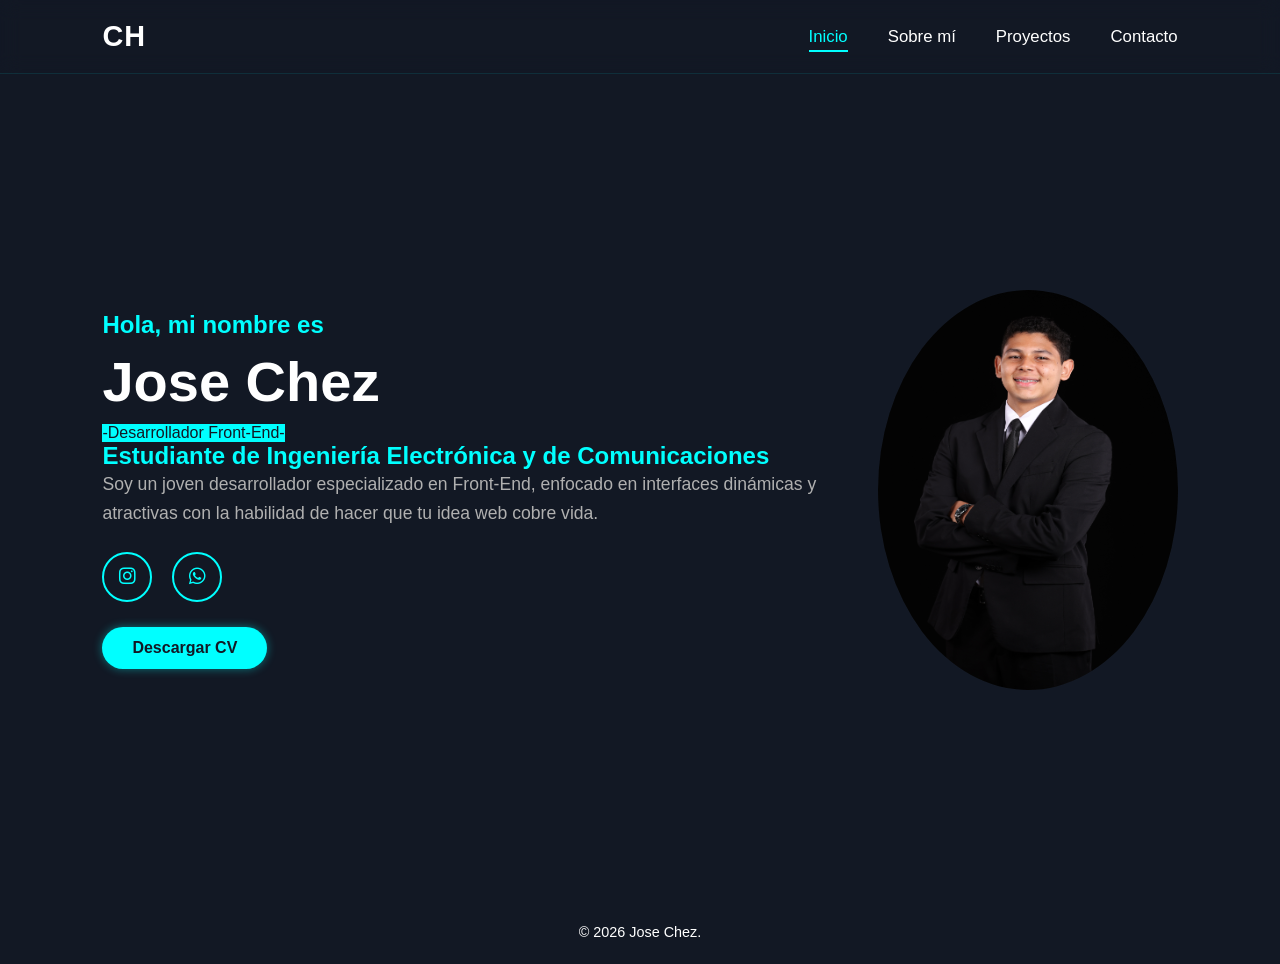
<file: Portafolio/index.html>
<!DOCTYPE html>
<html lang="es">
<head>
    <meta charset="UTF-8">
    <meta name="viewport" content="width=device-width, initial-scale=1.0">
    <title>Mi Portafolio - Chez Hoepelman</title>
    <link rel="stylesheet" href="Navbar nuevo.css"> 
     <link rel="stylesheet" href="Belleza.css">
    <link rel="stylesheet" href="https://cdnjs.cloudflare.com/ajax/libs/font-awesome/6.4.0/css/all.min.css">
    
</head>
<body>

  
    <header class="header">
        <i class="fa-solid fa-bars" id="menu-icon"></i>
        <a href="#" class="logo">CH</a>

        <nav class="navbar">
            <a href="#inicio" class="active">Inicio</a>
            <a href="Sobre mi.html">Sobre mí</a>
            <a href="#proyectos.html">Proyectos</a>
            <a href="contacto.html">Contacto</a>
        </nav>
    </header>

   
    <main class="hero-section" id="inicio">
        
       
        <div class="hero-content">
            <h3>Hola, mi nombre es</h3>
            <h1>Jose Chez</h1>
            <span class="text-transparent   to-blue-400">-Desarrollador Front-End-</span>
            <h2><span class="text-slate-400 font-medium text-base">Estudiante de Ingeniería Electrónica y de Comunicaciones</span></h2>
            <p>Soy un joven desarrollador especializado en Front-End, enfocado en interfaces dinámicas y atractivas con la 
                habilidad de hacer que tu idea web cobre vida.</p>
            
            <div class="social-icons">
                <a href="https://www.instagram.com/j.chezh/?hl=es" target="_blank"><i class="fa-brands fa-instagram"></i></a>
                <a href="https://wa.link/ltqvyi" target="_blank"><i class="fa-brands fa-whatsapp"></i></a>
            </div>

            <a href="CV - Jose Alejandro Chez Hoepelman (1).pdf" class="btn-download" download>Descargar CV</a>
        </div>

       
        <div class="profile-container">
            <div class="profile-frame">
               
                <img src="R5TG8392.JPG" alt="Chez Hoepelman" class="profile-pic">
            </div>
        </div>

    </main>

</body>
 <footer>
        <p>© 2026 Jose Chez. </p>
    </footer>
</html>
</file>
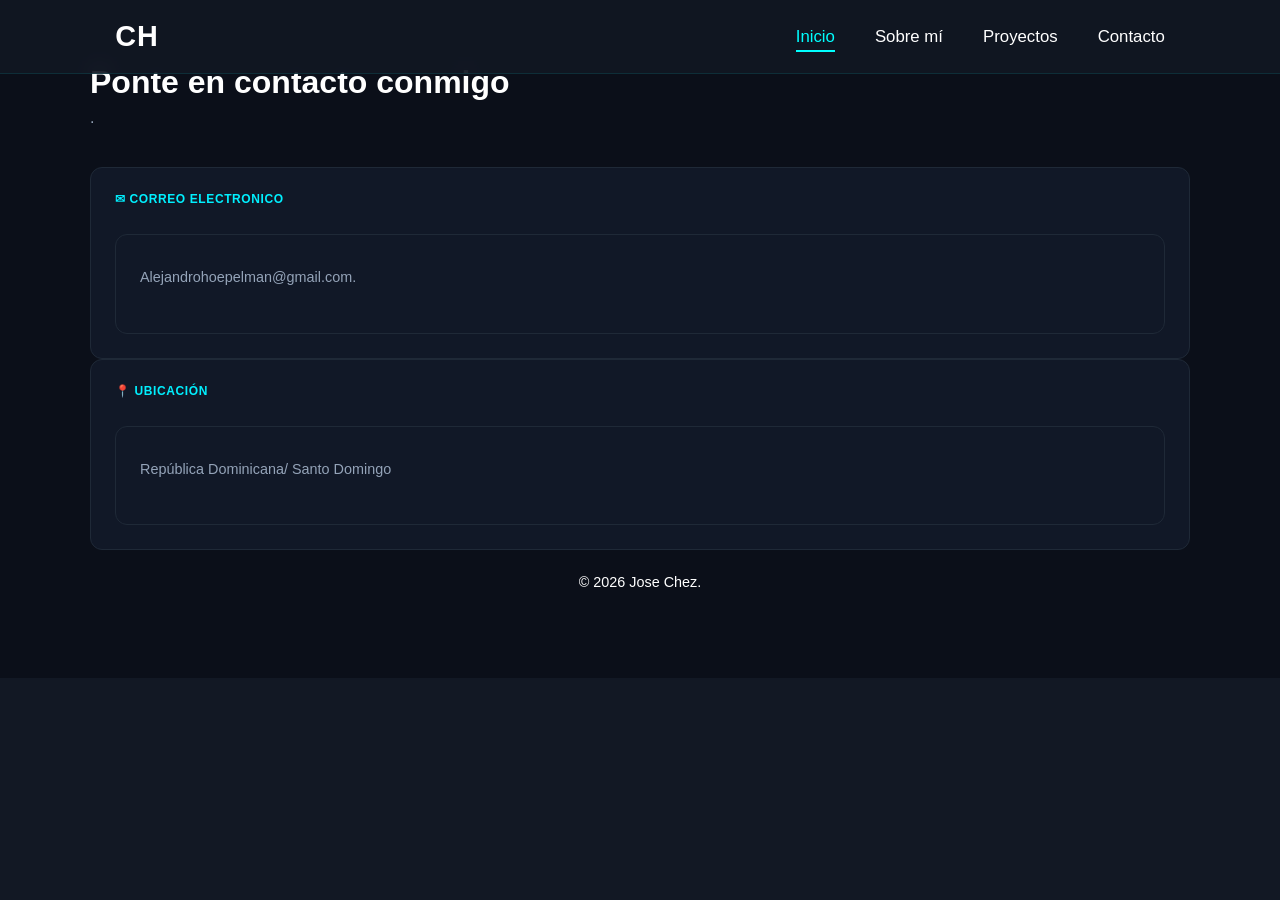
<file: Portafolio/contacto.html>
<!DOCTYPE html>
<html lang="en">
<head>
    <meta charset="UTF-8">
    <meta name="viewport" content="width=device-width, initial-scale=1.0">
    <title>Contacto</title>
     <link rel="stylesheet" href="Navbar nuevo.css"> 
     <link rel="stylesheet" href="contacto.css">
</head>
<body>
     <header class="header">
        <i class="fa-solid fa-bars" id="menu-icon"></i>
        <a href="#" class="logo">CH</a>

        <nav class="navbar">
            <a href="index.html" class="active">Inicio</a>
            <a href="Sobre mi.html">Sobre mí</a>
            <a href="#proyectos.html">Proyectos</a>
            <a href="contacto.html">Contacto</a>
        </nav>
    </header>
  <section class="certificaciones-section">
  <div class="cert-container">
    <h2 class="cert-titulo">Ponte en contacto conmigo</h2>
    <p class="cert-subtitulo">.</p>
    <div class="cert-grid">
    

       <article class="cert-card">
        
        <div class="cert-badge">✉ Correo Electronico</div>
        <p class="cert-descripcion">
         
        </p>
        
        <article class="cert-card">
        <div class="cert-badge"></div>
        <p class="cert-descripcion">
          Alejandrohoepelman@gmail.com.
        </p>
        </div>
      </article>

      <article class="cert-card">
        <div class="cert-badge">📍 Ubicación</div>
        <p class="cert-descripcion">
         
        </p>
        
        <article class="cert-card">
        <div class="cert-badge"></div>
        <p class="cert-descripcion">
          República Dominicana/ Santo Domingo
        </p>
        </div>
      </article>

      
</body>
 <footer>
        <p>© 2026 Jose Chez. </p>
    </footer>
</html>
</file>
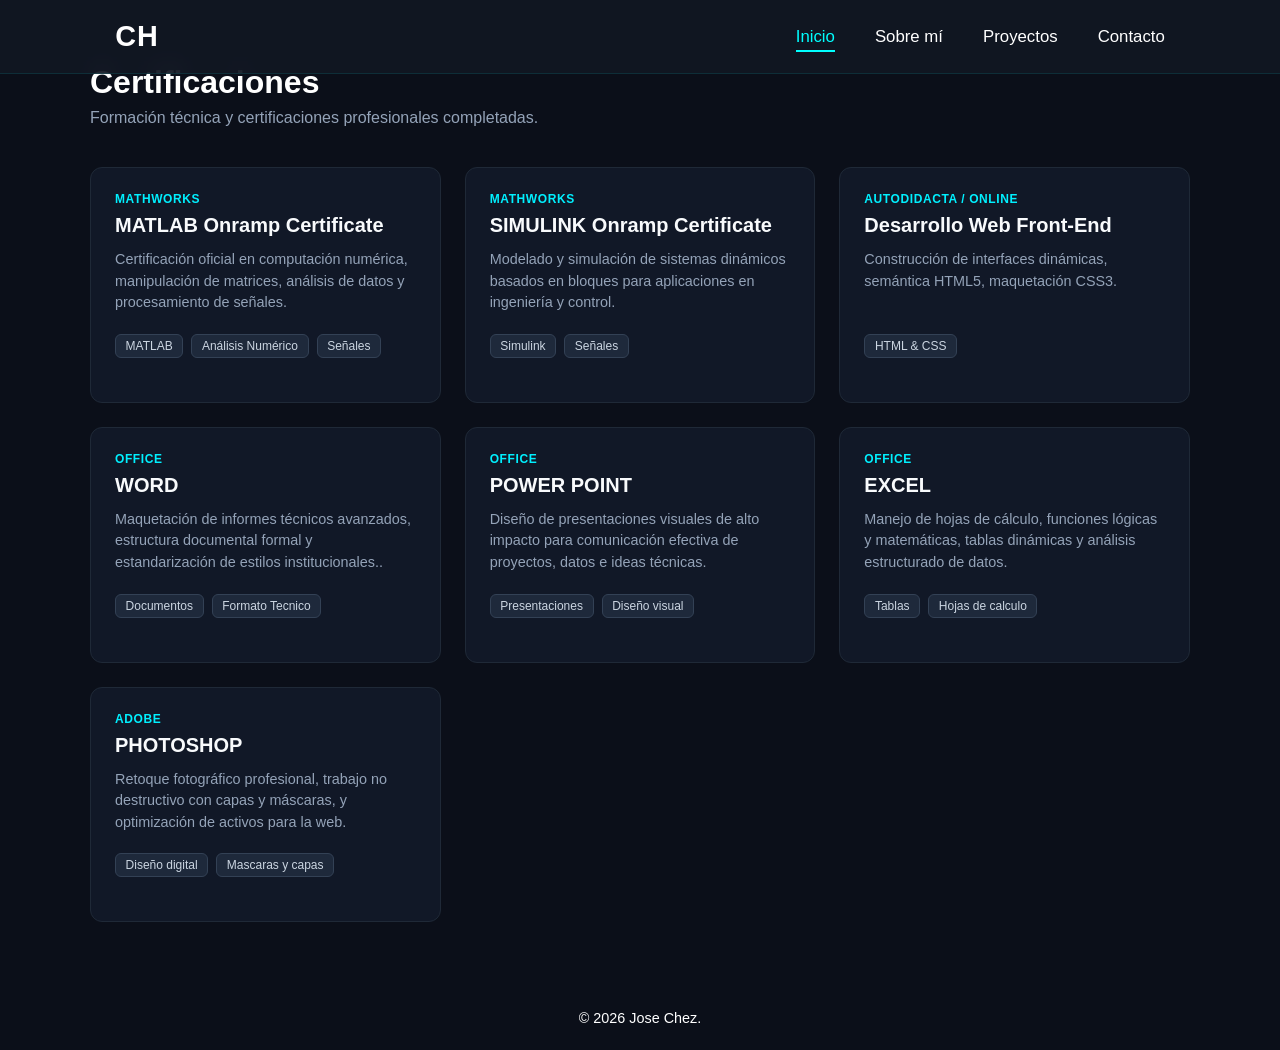
<file: Portafolio/Sobre mi.html>
<!DOCTYPE html>
<html lang="en">
<head>
    <meta charset="UTF-8">
    <meta name="viewport" content="width=device-width, initial-scale=1.0">
    <title>Sobre mi</title>
    <link rel="stylesheet" href="Sobre mi.css">
</head>
<body>
    <header class="header">
        <i class="fa-solid fa-bars" id="menu-icon"></i>
        <a href="#" class="logo">CH</a>

        <nav class="navbar">
            <a href="index.html" class="active">Inicio</a>
            <a href="Sobre mi.html">Sobre mí</a>
            <a href="#proyectos.html">Proyectos</a>
            <a href="contacto.html">Contacto</a>
        </nav>
    </header>

    <section class="certificaciones-section">
  <div class="cert-container">
    <h2 class="cert-titulo">Certificaciones </h2>
    <p class="cert-subtitulo">Formación técnica y certificaciones profesionales completadas.</p>

    <div class="cert-grid">
    

      <article class="cert-card">
        <div class="cert-badge">MathWorks</div>
        <h3 class="cert-nombre">MATLAB Onramp Certificate</h3>
        <p class="cert-descripcion">
          Certificación oficial en computación numérica, manipulación de matrices, análisis de datos y procesamiento de señales.
        </p>
        <div class="cert-tags">
          <span>MATLAB</span>
          <span>Análisis Numérico</span>
          <span>Señales</span>
        </div>
        
      </article>

      
      <article class="cert-card">
        <div class="cert-badge">MathWorks</div>
        <h3 class="cert-nombre">SIMULINK Onramp Certificate</h3>
        <p class="cert-descripcion">
          Modelado y simulación de sistemas dinámicos basados en bloques para aplicaciones en ingeniería y control.
        </p>
        <div class="cert-tags">
          <span>Simulink</span>
         
          <span>Señales</span>
        </div>
        
      </article>

     
      <article class="cert-card">
        <div class="cert-badge">Autodidacta / Online</div>
        <h3 class="cert-nombre">Desarrollo Web Front-End</h3>
        <p class="cert-descripcion">
          Construcción de interfaces dinámicas, semántica HTML5, maquetación CSS3.
        <div class="cert-tags">
          <span>HTML & CSS</span>
        </div>
        
      </article>

      <article class="cert-card">
        <div class="cert-badge">OFFICE</div>
        <h3 class="cert-nombre">WORD</h3>
        <p class="cert-descripcion">
          Maquetación de informes técnicos avanzados, estructura documental formal y estandarización de estilos institucionales..
        </p>
        <div class="cert-tags">
          <span>Documentos</span>
          <span>Formato Tecnico</span>
          
        </div>
        
      </article>

      <article class="cert-card">
        <div class="cert-badge">OFFICE</div>
        <h3 class="cert-nombre">POWER POINT</h3>
        <p class="cert-descripcion">
          Diseño de presentaciones visuales de alto impacto para comunicación efectiva de proyectos, datos e ideas técnicas.
        </p>
        <div class="cert-tags">
          <span>Presentaciones</span>
          <span>Diseño visual</span>
          
        </div>
        
      </article>

      <article class="cert-card">
        <div class="cert-badge">OFFICE</div>
        <h3 class="cert-nombre">EXCEL</h3>
        <p class="cert-descripcion">
          Manejo de hojas de cálculo, funciones lógicas y matemáticas, tablas dinámicas y análisis estructurado de datos.
        </p>
        <div class="cert-tags">
          <span>Tablas</span>
          <span>Hojas de calculo</span>
          
        </div>
        
      </article>

      <article class="cert-card">
        <div class="cert-badge">ADOBE</div>
        <h3 class="cert-nombre">PHOTOSHOP</h3>
        <p class="cert-descripcion">
          Retoque fotográfico profesional, trabajo no destructivo con capas y máscaras, y optimización de activos para la web.
        </p>
        <div class="cert-tags">
          <span>Diseño digital</span>
          <span>Mascaras y capas</span>
          
        </div>
        
      </article>


    </div>
  </div>
</section>
    
</body>
 <footer>
        <p>© 2026 Jose Chez. </p>
    </footer>
</html>
</file>
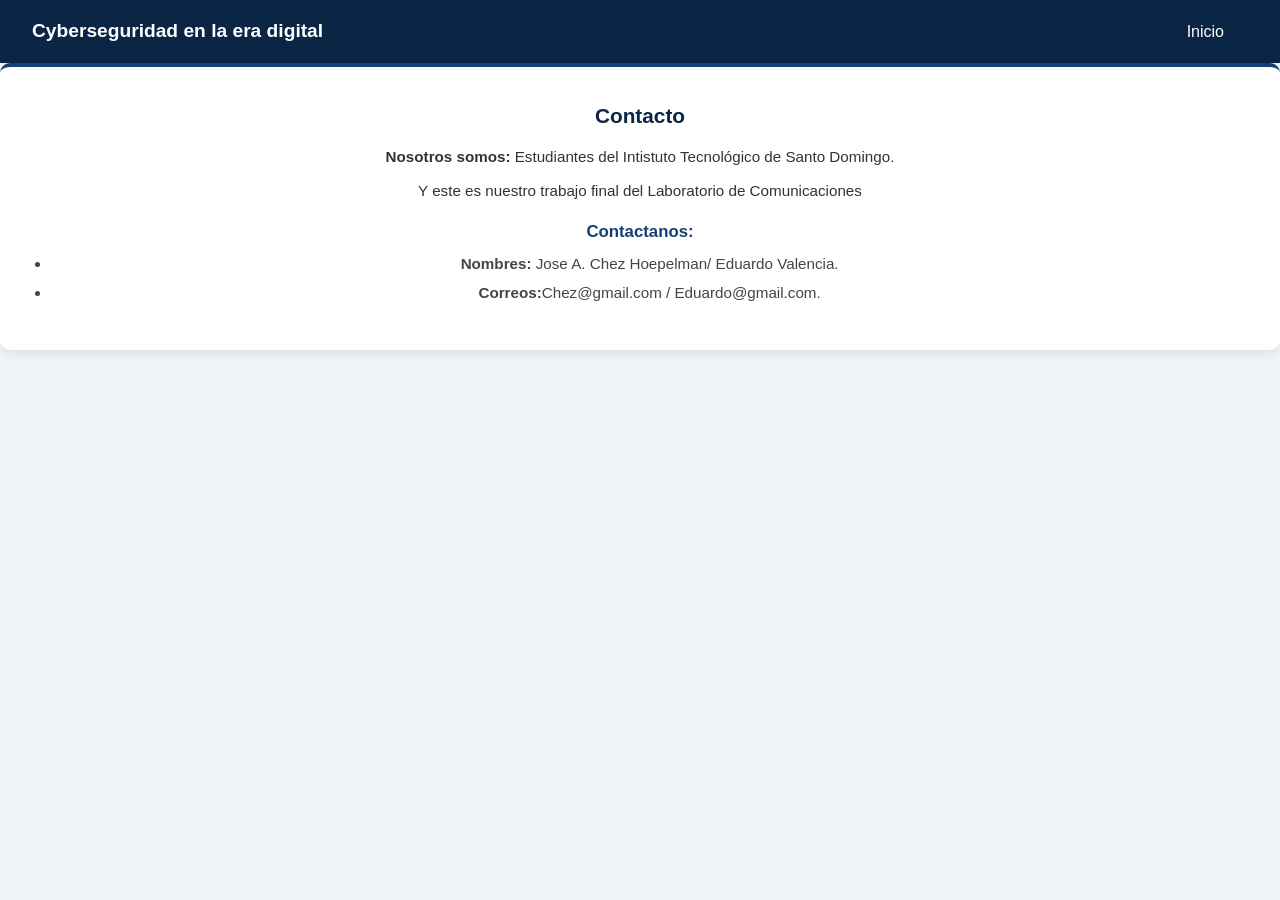
<file: Portafolio/Pagina de TI/Contacto.html>
<!DOCTYPE html>
<html lang="en">
<head>
    <meta charset="UTF-8">
    <meta name="viewport" content="width=device-width, initial-scale=1.0">
    <title>Contacto</title>
    <link rel="stylesheet" href="Contacto.css">
</head>
<body>
     <header>
        <div class="navbar">
            <div class="logo">Cyberseguridad en la era digital</div>
            <nav>
                <ul>
                    <li><a href="index.html">Inicio</a></li>
                     <p> <strong></strong> </p>
                     
                </ul>
            </nav>
        </div>
    </header>
 <div class="carta 3">
            <h2>Contacto</h2>
            <p><strong>Nosotros somos:</strong> Estudiantes del Intistuto Tecnológico de Santo Domingo.</p>
           <p> Y este es nuestro trabajo final del Laboratorio de Comunicaciones</p>
            <h3>Contactanos:</h3>
            <ul>
                <li><strong>Nombres:</strong> Jose A. Chez Hoepelman/ Eduardo Valencia.</li>
                <li><strong>Correos:</strong>Chez@gmail.com / Eduardo@gmail.com.</li>
            </ul>
        </div>
</body>
</html>
</file>
<file: Portafolio/Navbar nuevo.css>
.header {
    position: relative;
    top: 0;
    left: 0;
    width: 100%;
    padding: 20px 9%;
    background: rgba(18, 24, 36, 0.85);
    backdrop-filter: blur(10px);        
    display: flex;
    justify-content: space-between;
    align-items: center;
    z-index: 100;
    border-bottom: 1px solid rgba(0, 255, 255, 0.1);
}


.logo {
    font-size: 1.8rem;
    font-weight: 700;
    color: #ffffff;
    text-decoration: none;
    letter-spacing: 1px;
}


.navbar {
    display: flex;
    gap: 40px;
}

.navbar a {
    position: relative;
    font-size: 1.05rem;
    color: #ffffff;
    text-decoration: none;
    font-weight: 500;
    transition: color 0.3s ease;
}


.navbar a::after {
    content: '';
    position: absolute;
    left: 0;
    bottom: -5px;
    width: 0;
    height: 2px;
    background-color: #00ffff;
    transition: width 0.3s ease;
}

.navbar a:hover,
.navbar a.active {
    color: #00ffff;
}

.navbar a:hover::after,
.navbar a.active::after {
    width: 100%;
}


#menu-icon {
    font-size: 1.8rem;
    color: #ffffff;
    cursor: pointer;
    display: none;
}


@media (max-width: 768px) {
    #menu-icon {
        display: block;
    }

    .navbar {
        position: absolute;
        top: 100%;
        left: 0;
        width: 100%;
        background: rgba(18, 24, 36, 0.95);
        flex-direction: column;
        align-items: center;
        padding: 20px 0;
        gap: 20px;
        border-bottom: 2px solid #00ffff;
    }
}
</file>
<file: Portafolio/Belleza.css>
* {
    margin: 0;
    padding: 0;
    box-sizing: border-box;
    font-family: 'Poppins', sans-serif;
}

body {
    background-color: #121824; 
    color: #ffffff;
    overflow-x: hidden;
}


.header {
    position: fixed;
    top: 0;
    left: 0;
    width: 100%;
    padding: 20px 8%;
    background: transparent;
    display: flex;
    justify-content: space-between;
    align-items: center;
    z-index: 100;
}

.hero-section {
    display: flex;
    justify-content: space-between;
    align-items: center;
    min-height: 100vh;
    padding: 0 8%;
    padding-top: 80px;
    gap: 40px;
}

.hero-content {
    max-width: 900px;

}

.hero-content h3 {
    font-size: 1.5rem;
    font-weight: 600;
    color: #00ffff;
}

.hero-content h2 {
    font-size: 1.5rem;
    font-weight: 600;
    color: #00ffff;
}
.text-transparent{
    
    display: inline-block;
    background: #00ffff;
    color: #121824;
    text-decoration: double;
   
   
}

.hero-content h1 {
    font-size: 3.5rem;
    font-weight: 700;
    margin: 10px 0;
}

.hero-content p {
    font-size: 1.1rem;
    color: #b0b0b0;
    margin-bottom: 25px;
    line-height: 1.6;
}


.social-icons {
    display: flex;
    gap: 20px;
    margin-bottom: 25px;
}

.social-icons a {
    display: inline-flex;
    justify-content: center;
    align-items: center;
    width: 50px;
    height: 50px;
    background: transparent;
    border: 2px solid #00ffff;
    border-radius: 50%;
    font-size: 1.2rem;
    color: #00ffff;
    text-decoration: none;
    transition: 0.3s ease;
}

.social-icons a:hover {
    background: #00ffff;
    color: #121824;
    box-shadow: 0 0 15px #00ffff;
    transform: translateY(-3px);
}


.btn-download {
    display: inline-block;
    padding: 12px 30px;
    background: #00ffff;
    color: #121824;
    border-radius: 40px;
    font-weight: 600;
    text-decoration: none;
    transition: 0.3s ease;
    box-shadow: 0 0 10px rgba(0, 255, 255, 0.4);
}

.btn-download:hover {
    box-shadow: 0 0 20px #00ffff;
    transform: scale(1.05);
}


.profile-container {
    display: flex;
    justify-content: center;
    align-items: center;
}

.profile-frame {
    width: 300px;
    height: 400px;
    border-radius: 70%;
    
   
    overflow: hidden;
    display: flex;
    justify-content: center;
    align-items: center;
    background: #1a2332;
}

.profile-pic {
    width: 100%;
    height: 100%;
    object-fit: initial;
}

footer {
    background-color: #121824;
    color: white;
    text-align: center;
    padding: 1.5rem;
    font-size: 0.9rem;
}
</file>
<file: Portafolio/contacto.css>
* {
    margin: 0;
    padding: 0;
    box-sizing: border-box;
    font-family: 'Poppins', sans-serif;
}

body {
    background-color: #121824; 
    color: #ffffff;
    overflow-x: hidden;
}


.header {
    position: fixed;
    top: 0;
    left: 0;
    width: 100%;
    padding: 20px 8%;
    background: transparent;
    display: flex;
    justify-content: space-between;
    align-items: center;
    z-index: 100;
}

.hero-section {
    display: flex;
    justify-content: end;
    align-items: center;
    min-height: 100vh;
    padding: 0 8%;
    padding-top: 80px;
    gap: 40px;
}

.hero-content {
    max-width: 600px;
}

.hero-content h3 {
    font-size: 1.5rem;
    font-weight: 600;
    color: #00ffff;
}

.hero-content h1 {
    font-size: 3.5rem;
    font-weight: 700;
    margin: 10px 0;
}

.hero-content p {
    font-size: 1.1rem;
    color: #b0b0b0;
    margin-bottom: 25px;
    line-height: 1.6;
}


.social-icons {
    display: flex;
    gap: 20px;
    margin-bottom: 25px;
}

.social-icons a {
    display: inline-flex;
    justify-content: center;
    align-items: center;
    width: 45px;
    height: 45px;
    background: transparent;
    border: 2px solid #00ffff;
    border-radius: 50%;
    font-size: 1.2rem;
    color: #00ffff;
    text-decoration: none;
    transition: 0.3s ease;
}

.social-icons a:hover {
    background: #00ffff;
    color: #121824;
    box-shadow: 0 0 15px #00ffff;
    transform: translateY(-3px);
}


.btn-download {
    display: inline-block;
    padding: 12px 30px;
    background: #00ffff;
    color: #121824;
    border-radius: 40px;
    font-weight: 600;
    text-decoration: none;
    transition: 0.3s ease;
    box-shadow: 0 0 10px rgba(0, 255, 255, 0.4);
}

.btn-download:hover {
    box-shadow: 0 0 20px #00ffff;
    transform: scale(1.05);
}


.profile-container {
    display: flex;
    justify-content: center;
    align-items: center;
}

.profile-frame {
    width: 400px;
    height: 500px;
    border-radius: 70%;
    
   
    overflow: hidden;
    display: flex;
    justify-content: center;
    align-items: center;
    background: #1a2332;
}

.profile-pic {
    width: 100%;
    height: 100%;
    object-fit: initial;
}

.header {
    position: fixed;
    top: 0;
    left: 0;
    width: 100%;
    padding: 20px 9%;
    background: rgba(18, 24, 36, 0.85);
    backdrop-filter: blur(10px);        
    display: flex;
    justify-content: space-between;
    align-items: center;
    z-index: 100;
    border-bottom: 1px solid rgba(0, 255, 255, 0.1);
}


.logo {
    font-size: 1.8rem;
    font-weight: 700;
    color: #ffffff;
    text-decoration: none;
    letter-spacing: 1px;
}


.navbar {
    display: flex;
    gap: 40px;
}

.navbar a {
    position: relative;
    font-size: 1.05rem;
    color: #ffffff;
    text-decoration: none;
    font-weight: 500;
    transition: color 0.3s ease;
}


.navbar a::after {
    content: '';
    position: absolute;
    left: 0;
    bottom: -5px;
    width: 0;
    height: 2px;
    background-color: #00ffff;
    transition: width 0.3s ease;
}

.navbar a:hover,
.navbar a.active {
    color: #00ffff;
}

.navbar a:hover::after,
.navbar a.active::after {
    width: 100%;
}


#menu-icon {
    font-size: 1.8rem;
    color: #ffffff;
    cursor: pointer;
    display: none;
}


@media (max-width: 768px) {
    #menu-icon {
        display: block;
    }

    .navbar {
        position: absolute;
        top: 100%;
        left: 0;
        width: 100%;
        background: rgba(18, 24, 36, 0.95);
        flex-direction: column;
        align-items: center;
        padding: 20px 0;
        gap: 20px;
        border-bottom: 2px solid #00ffff;
    }
}

footer {
    background-color: #0b0f19;
    color: white;
    text-align: center;
    padding: 1.5rem;
    font-size: 0.9rem;
}


.certificaciones-section {
  background-color: #0b0f19;
  color: #ffffff;
  padding: 4rem 1.5rem;
  font-family: system-ui, -apple-system, sans-serif;
}

.cert-container {
  max-width: 1100px;
  margin: 0 auto;
}

.cert-titulo {
  font-size: 2rem;
  font-weight: 700;
  margin-bottom: 0.5rem;
  color: #ffffff;
}

.cert-subtitulo {
  color: #94a3b8;
  margin-bottom: 2.5rem;
  font-size: 1rem;
}


.cert-grid {
  display: grid;
  grid-template-columns: repeat(auto-fit, minmax(300px, 1fr));
  gap: 1.5rem;
}


.cert-card {
  background-color: #111827;
  border: 1px solid #1f2937;
  border-radius: 12px;
  padding: 1.5rem;
  display: flex;
  flex-direction: column;
  transition: transform 0.2s ease, border-color 0.2s ease, box-shadow 0.2s ease;
}


.cert-card:hover {
  transform: translateY(-4px);
  border-color: #00f0ff;
  box-shadow: 0 8px 25px rgba(0, 240, 255, 0.15);
}


.cert-badge {
  font-size: 0.75rem;
  font-weight: 600;
 text-transform: uppercase;
  color: #00f0ff;
  letter-spacing: 0.05em;
  margin-bottom: 0.5rem;
}

.cert-nombre {
  font-size: 1.25rem;
  font-weight: 600;
  margin: 0 0 0.75rem 0;
  color: #f8fafc;
}

.cert-descripcion {
  color: #94a3b8;
  font-size: 0.9rem;
  line-height: 1.5;
  margin-bottom: 1.25rem;
  flex-grow: 1; 
}


.cert-tags {
  display: flex;
  flex-wrap: wrap;
  gap: 0.5rem;
  margin-bottom: 1.25rem;
}

.cert-tags span {
  background-color: #1e293b;
  color: #cbd5e1;
  font-size: 0.75rem;
  padding: 0.25rem 0.6rem;
  border-radius: 6px;
  border: 1px solid #334155;
}


.cert-link:hover {
  opacity: 0.8;
  text-decoration: underline;
}
</file>
<file: Portafolio/Sobre mi.css>
* {
    margin: 0;
    padding: 0;
    box-sizing: border-box;
    font-family: 'Poppins', sans-serif;
}

body {
    background-color: #121824; 
    color: #ffffff;
    overflow-x: hidden;
}


.header {
    position: fixed;
    top: 0;
    left: 0;
    width: 100%;
    padding: 20px 8%;
    background: transparent;
    display: flex;
    justify-content: space-between;
    align-items: center;
    z-index: 100;
}

.hero-section {
    display: flex;
    justify-content: space-between;
    align-items: center;
    min-height: 100vh;
    padding: 0 8%;
    padding-top: 80px;
    gap: 40px;
}

.hero-content {
    max-width: 600px;
}

.hero-content h3 {
    font-size: 1.5rem;
    font-weight: 600;
    color: #00ffff;
}

.hero-content h1 {
    font-size: 3.5rem;
    font-weight: 700;
    margin: 10px 0;
}

.hero-content p {
    font-size: 1.1rem;
    color: #b0b0b0;
    margin-bottom: 25px;
    line-height: 1.6;
}


.social-icons {
    display: flex;
    gap: 20px;
    margin-bottom: 25px;
}

.social-icons a {
    display: inline-flex;
    justify-content: center;
    align-items: center;
    width: 45px;
    height: 45px;
    background: transparent;
    border: 2px solid #00ffff;
    border-radius: 50%;
    font-size: 1.2rem;
    color: #00ffff;
    text-decoration: none;
    transition: 0.3s ease;
}

.social-icons a:hover {
    background: #00ffff;
    color: #121824;
    box-shadow: 0 0 15px #00ffff;
    transform: translateY(-3px);
}


.btn-download {
    display: inline-block;
    padding: 12px 30px;
    background: #00ffff;
    color: #121824;
    border-radius: 40px;
    font-weight: 600;
    text-decoration: none;
    transition: 0.3s ease;
    box-shadow: 0 0 10px rgba(0, 255, 255, 0.4);
}

.btn-download:hover {
    box-shadow: 0 0 20px #00ffff;
    transform: scale(1.05);
}


.profile-container {
    display: flex;
    justify-content: center;
    align-items: center;
}

.profile-frame {
    width: 400px;
    height: 500px;
    border-radius: 70%;
    
   
    overflow: hidden;
    display: flex;
    justify-content: center;
    align-items: center;
    background: #1a2332;
}

.profile-pic {
    width: 100%;
    height: 100%;
    object-fit: initial;
}

.header {
    position: fixed;
    top: 0;
    left: 0;
    width: 100%;
    padding: 20px 9%;
    background: rgba(18, 24, 36, 0.85);
    backdrop-filter: blur(10px);        
    display: flex;
    justify-content: space-between;
    align-items: center;
    z-index: 100;
    border-bottom: 1px solid rgba(0, 255, 255, 0.1);
}


.logo {
    font-size: 1.8rem;
    font-weight: 700;
    color: #ffffff;
    text-decoration: none;
    letter-spacing: 1px;
}


.navbar {
    display: flex;
    gap: 40px;
}

.navbar a {
    position: relative;
    font-size: 1.05rem;
    color: #ffffff;
    text-decoration: none;
    font-weight: 500;
    transition: color 0.3s ease;
}


.navbar a::after {
    content: '';
    position: absolute;
    left: 0;
    bottom: -5px;
    width: 0;
    height: 2px;
    background-color: #00ffff;
    transition: width 0.3s ease;
}

.navbar a:hover,
.navbar a.active {
    color: #00ffff;
}

.navbar a:hover::after,
.navbar a.active::after {
    width: 100%;
}


#menu-icon {
    font-size: 1.8rem;
    color: #ffffff;
    cursor: pointer;
    display: none;
}


@media (max-width: 768px) {
    #menu-icon {
        display: block;
    }

    .navbar {
        position: absolute;
        top: 100%;
        left: 0;
        width: 100%;
        background: rgba(18, 24, 36, 0.95);
        flex-direction: column;
        align-items: center;
        padding: 20px 0;
        gap: 20px;
        border-bottom: 2px solid #00ffff;
    }
}

footer {
    background-color: #0b0f19;
    color: white;
    text-align: center;
    padding: 1.5rem;
    font-size: 0.9rem;
}


.certificaciones-section {
  background-color: #0b0f19;
  color: #ffffff;
  padding: 4rem 1.5rem;
  font-family: system-ui, -apple-system, sans-serif;
}

.cert-container {
  max-width: 1100px;
  margin: 0 auto;
}

.cert-titulo {
  font-size: 2rem;
  font-weight: 700;
  margin-bottom: 0.5rem;
  color: #ffffff;
}

.cert-subtitulo {
  color: #94a3b8;
  margin-bottom: 2.5rem;
  font-size: 1rem;
}


.cert-grid {
  display: grid;
  grid-template-columns: repeat(auto-fit, minmax(300px, 1fr));
  gap: 1.5rem;
}


.cert-card {
  background-color: #111827;
  border: 1px solid #1f2937;
  border-radius: 12px;
  padding: 1.5rem;
  display: flex;
  flex-direction: column;
  transition: transform 0.2s ease, border-color 0.2s ease, box-shadow 0.2s ease;
}


.cert-card:hover {
  transform: translateY(-4px);
  border-color: #00f0ff;
  box-shadow: 0 8px 25px rgba(0, 240, 255, 0.15);
}


.cert-badge {
  font-size: 0.75rem;
  font-weight: 600;
 text-transform: uppercase;
  color: #00f0ff;
  letter-spacing: 0.05em;
  margin-bottom: 0.5rem;
}

.cert-nombre {
  font-size: 1.25rem;
  font-weight: 600;
  margin: 0 0 0.75rem 0;
  color: #f8fafc;
}

.cert-descripcion {
  color: #94a3b8;
  font-size: 0.9rem;
  line-height: 1.5;
  margin-bottom: 1.25rem;
  flex-grow: 1; 
}


.cert-tags {
  display: flex;
  flex-wrap: wrap;
  gap: 0.5rem;
  margin-bottom: 1.25rem;
}

.cert-tags span {
  background-color: #1e293b;
  color: #cbd5e1;
  font-size: 0.75rem;
  padding: 0.25rem 0.6rem;
  border-radius: 6px;
  border: 1px solid #334155;
}


.cert-link:hover {
  opacity: 0.8;
  text-decoration: underline;
}
</file>
<file: Portafolio/Pagina de TI/Contacto.css>
* {
    margin: 0;
    padding: 0;
    box-sizing: border-box;
}

body {
    font-family: Arial, Helvetica, sans-serif;
    line-height: 1.6;
    background-color: #f0f4f8;
}

header {
    background-color: #0b2545;
    color: white;
    padding: 1rem 2rem;
}

.navbar {
    display: flex;
    justify-content: space-between;
    align-items: center;
}

.navbar .logo {
    font-weight: bold;
    font-size: 1.2rem;
}

.navbar ul {
    list-style: none;
    display: flex;
    gap: 1.5rem;
}

.navbar a {
    color: white;
    text-decoration: none;
    font-weight: 500;
}

.carros {
    background: url(https://images.unsplash.com/photo-1550751827-4bd374c3f58b?auto=format&fit=crop&q=80&w=1200) no-repeat center/cover;
    color: white;
    text-align: center;
    padding: 5rem 2rem;
    position: relative;
}

.carros::before {
    content: '';
    position: absolute;
    top: 0;
    left: 0;
    width: 100%;
    height: 100%;
    background-color: rgba(11, 37, 69, 0.85);
}

.carros-contenido {
    position: relative;
    z-index: 1;
}

.carros h1 {
    font-size: 2.2rem;
    margin-bottom: 1rem;
}

.carros p {
    font-size: 1.2rem;
    margin-bottom: 1rem;
}

.autores {
    font-size: 0.95rem;
    background: rgba(255, 255, 255, 0.15);
    display: inline-block;
    padding: 0.5rem 1rem;
    border-radius: 20px;
    margin-bottom: 2rem;
    border: 1px solid rgba(255, 255, 255, 0.3);
}

.btn {
    background-color: #134074;
    color: white;
    padding: 0.75rem 1.5rem;
    text-decoration: none;
    border-radius: 5px;
    font-weight: bold;
    transition: background-color 0.3s;
}

.btn:hover {
    background-color: #0b2545;
}

.inventario {
    display: grid;
    grid-template-columns: repeat(auto-fit, minmax(300px, 1fr));
    gap: 2rem;
    padding: 3rem 2rem;
}

.carta {
    background-color: white;
    padding: 2rem;
    border-radius: 10px;
    box-shadow: 0 4px 12px rgba(0, 0, 0, 0.08);
    text-align: center;
    transition: transform 0.3s;
    border-top: 4px solid #134074;
}

.carta:hover {
    transform: translateY(-5px);
}

.carta img {
    width: 100%;
    height: 120px; 
    object-fit: cover;
    border-radius: 6px;
    margin-bottom: 1rem;
    transition: transform 0.3s;
}

.carta img:hover {
    transform: scale(1.02);
}

.carta h2 {
    margin-bottom: 0.8rem;
    color: #0b2545;
    font-size: 1.3rem;
}

.carta h3 {
    margin-top: 1rem;
    margin-bottom: 0.4rem;
    color: #134074;
    font-size: 1.05rem;
}

.carta p {
    margin-bottom: 0.6rem;
    color: #333;
    font-size: 0.95rem;
}

.carta ul {
    margin-left: 1.2rem;
    margin-bottom: 0.8rem;
    color: #444;
    font-size: 0.95rem;
}

.carta li {
    margin-bottom: 0.3rem;
}

footer {
    background-color: #0b2545;
    color: white;
    text-align: center;
    padding: 1.5rem;
    font-size: 0.9rem;
}
</file>
